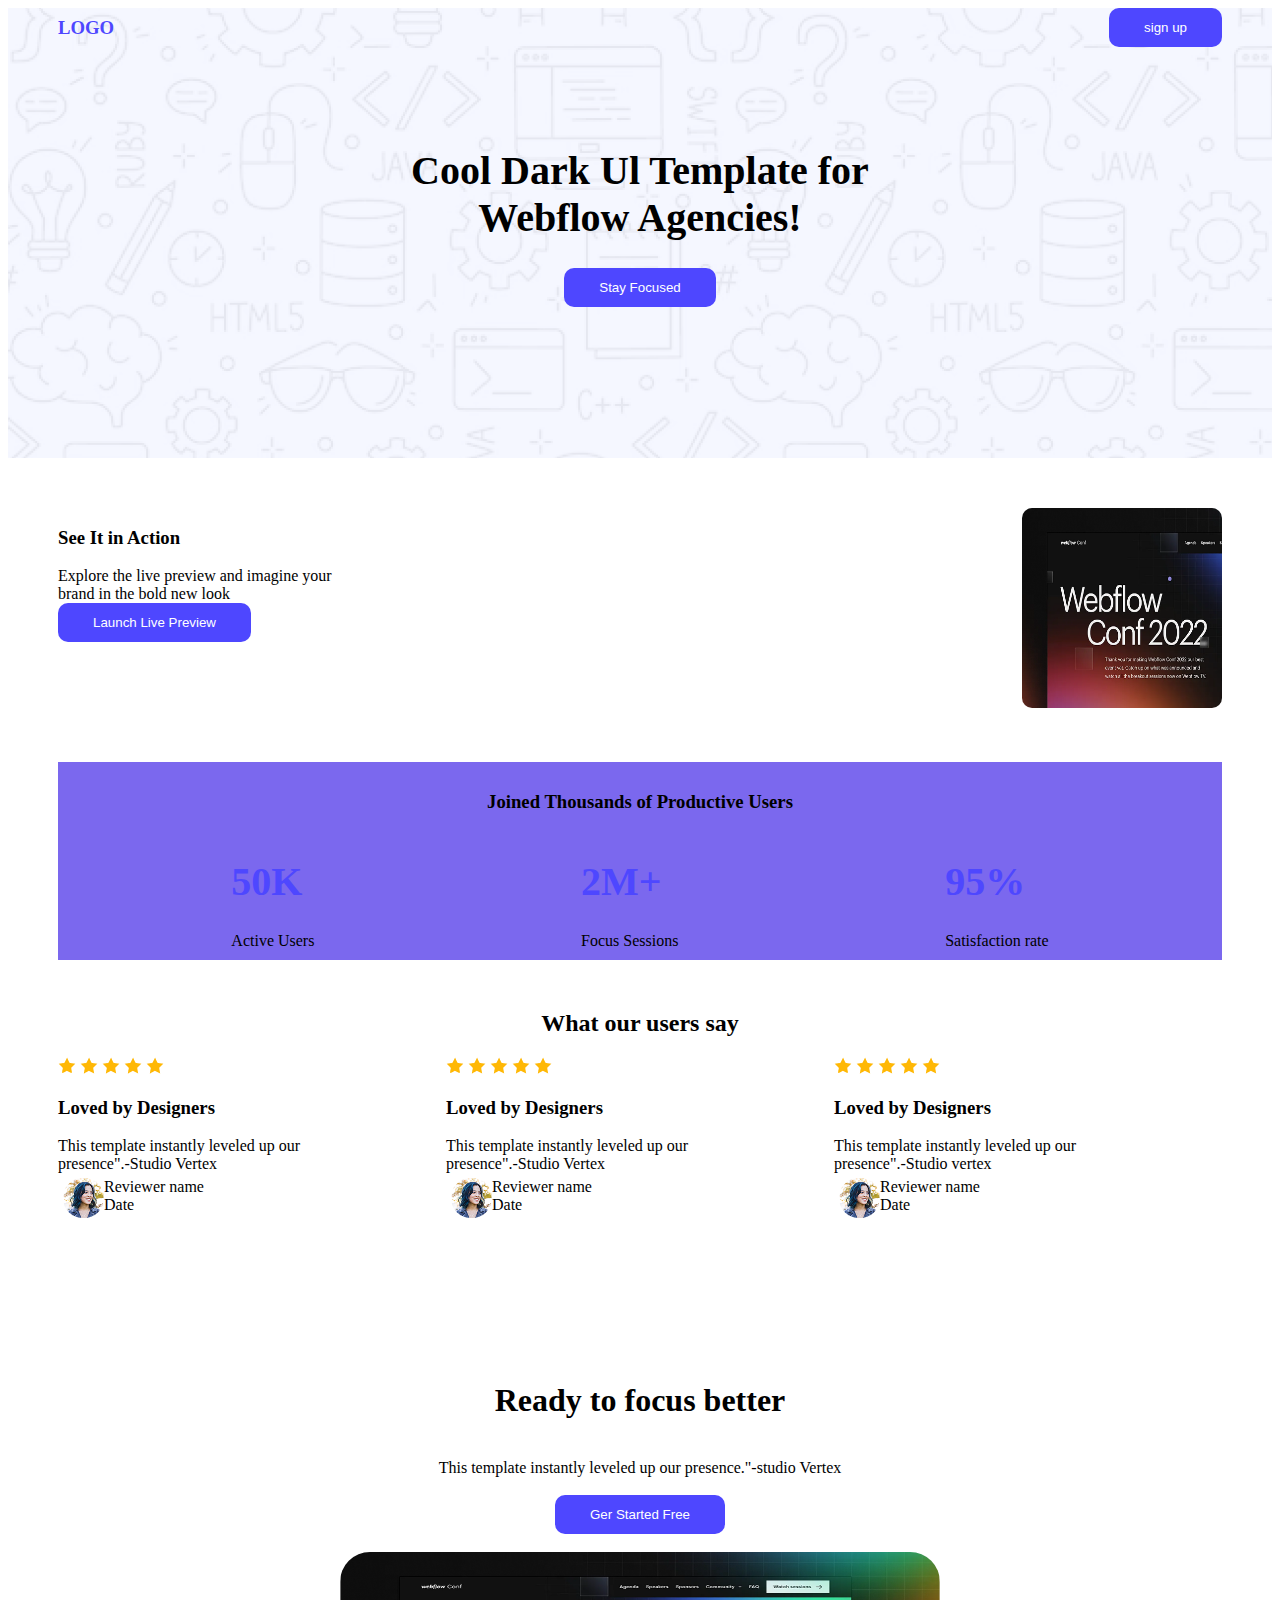
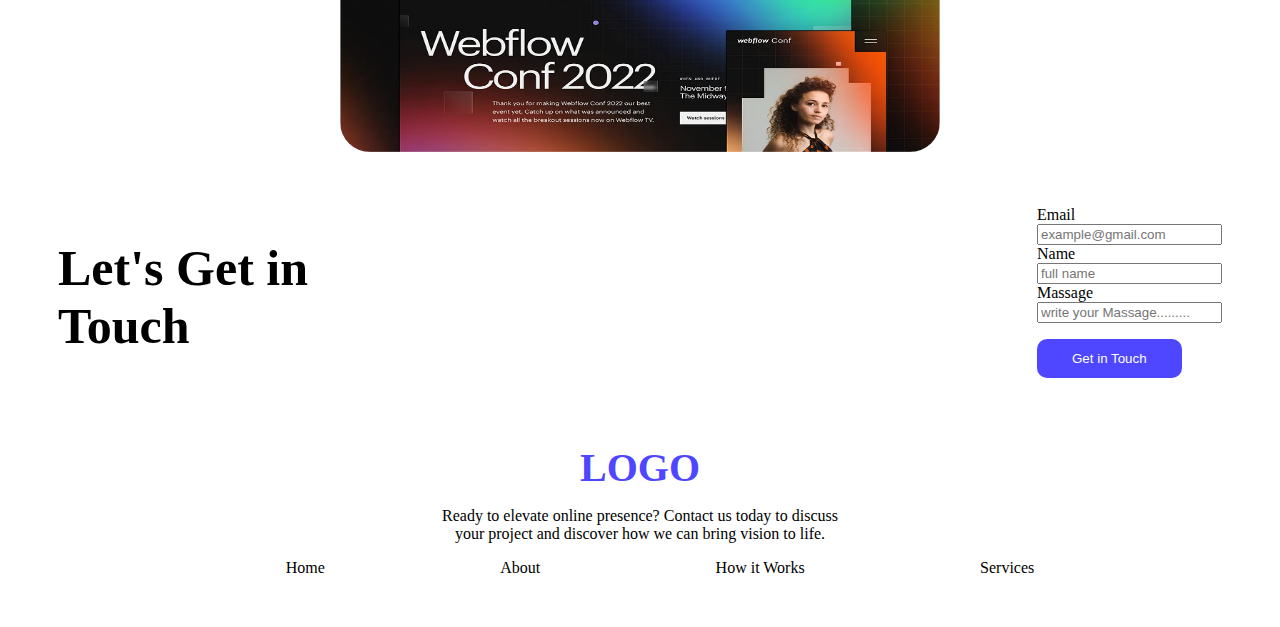
<file: index.html>
<!DOCTYPE html>
<html lang="en">
<head>
    <meta charset="UTF-8">
    <meta name="viewport" content="width=device-width, initial-scale=1.0">
    <title>my first assignment</title>
    <link rel="stylesheet" href="style/assignment.css">
</head>
<header>
<nav class="c">
    <div>
        <h3 class="a">LOGO</h3>
        
    </div>
    <div>
       <button class="b" class="h">sign up</button>
    </div>
</nav>
<nav class="d">
    <h1 class="e">
        Cool Dark Ul Template for <br> Webflow Agencies!
    </h1>
    <button class="b">Stay Focused</button>
</nav>
</header>
<body>
    <nav class="f">
        <div>
           <h3> See It in Action</h3>Explore the live preview and imagine your <br>
           brand in the bold new look <br><button class="h">Launch Live Preview</button>
        </div>
        <div>
            <img class="g" src="./Assets/wc-mini.png" alt="">
        </div>
    </nav>
    <nav class="l">
        <h3 class="j">Joined Thousands of Productive Users</h3>
        <nav class="i">
        <div><h1 class="k">50K</h1>Active Users
        </div>
    <div>
        <h1 class="k">2M+</h1>Focus Sessions
    </div>
    <div><h1 class="k">95%</h1>Satisfaction rate </div>
        </nav>
    </nav>
    <div class="q">
    <h2 class="r">What our users say</h2>
    <nav class="o">
        <div class="s">
            <img class="im" src="./Assets/icon-star.png" alt=""> <img src="./Assets/icon-star.png" alt=""> <img src="./Assets/icon-star.png" alt=""> <img src="./Assets/icon-star.png" alt=""> <img src="./Assets/icon-star.png" alt="">
       <h3>Loved by Designers</h3>This template instantly leveled up our <br>presence".-Studio Vertex
       <div class="p">
        <img class="pic" src="./Assets/avatar.png" alt="">
        Reviewer name <br>Date
 </div>
    </div> 
    <div class="s">
        <img class="im" src="./Assets/icon-star.png" alt=""> <img src="./Assets/icon-star.png" alt=""> <img src="./Assets/icon-star.png" alt=""> <img src="./Assets/icon-star.png" alt=""> <img src="./Assets/icon-star.png" alt="">
   <h3>Loved by Designers</h3>This template instantly leveled up our <br>presence".-Studio Vertex
   <div class="p">
    <img class="pic" src="./Assets/avatar.png" alt="">
  Reviewer name <br>Date
</div>
    </div>
    <div class="s">
        <img class="im" src="./Assets/icon-star.png" alt=""> <img src="./Assets/icon-star.png" alt=""> <img src="./Assets/icon-star.png" alt=""> <img src="./Assets/icon-star.png" alt=""> <img src="./Assets/icon-star.png" alt="">
   <h3>Loved by Designers</h3>This template instantly leveled up our <br>presence".-Studio vertex
        <div class="p"> <img class="pic" src="./Assets/avatar.png" alt="">
   Reviewer name <br>Date
    <div>
    </div> 
</nav> 
    </div> <br><br><br>
    <div class="ce">
      <nav> <h1>Ready to focus better</h1> <br>This template instantly leveled up our presence."-studio Vertex <br> <br>
    <button class="b"> Ger Started Free</button>
</nav> <br>
<nav>
    <img class="web" src="./Assets/wc-big.png" alt="">
</nav></div>
<nav class="t">
    <div>
        <h1 class="bo">Let's Get in <br>Touch</h1>
    </div>
    <div class="co">Email <br>
        <input type="email" placeholder="example@gmail.com"> <br>
        Name <br> 
<input type="text" placeholder="full name"><br>
Massage <br>
<input type="text" placeholder="write your Massage....
.....">
<p>
<button class="h">Get in Touch</button></p>
</div> 
</nav>
<nav class="li">
    <nav class="logo">LOGO</nav>
    <p class="center">
        Ready to elevate online presence? Contact us today to discuss <br>your project and discover how we can bring vision to life.
    </p>
    <div><ul>
        <li>Home</li>
        <li>About</li>
        <li>How it Works</li>
        <li>Services</li>
    </ul></div>
</nav>
</body>
</html>
</file>
<file: style/assignment.css>
.a{
    color: #4E47FF;
    margin: 0px 50px;
    font-weight: bold;
}
.b{
    color: #FFFFFF;
    background-color: #4E47FF;
    margin: 0px 50px;
    padding: 12px 35px;border-radius: 10px;
    border: none;
}
.h{
    color: #FFFFFF;
    background-color: #4E47FF;
    margin: 0px;
    padding: 12px 35px; border-radius: 10px;
    border: none;
}
.c{
    display:flex;
    align-items: center;
    justify-content: space-between;
}
.d{
    text-align: center;
    margin: 100px 50px;
}
.e{
    font-weight: bold;
    font-size: 40px;
}
header{
    background-image:url("../Assets/Hero-bg.png");
height: 450px;width: 100%
}
.f{
    display: flex;
    justify-content: space-between;
    margin: 50px;
}
.g{
    height: 200px; width: 200px;
     border-radius:10px ;

}
.j{
    text-align: center;
}
.k{font-size: 40px;
    font-weight: bold;
    color: #4E47FF;
}
.i{
    display: flex;
    justify-content: space-around;
}
.l{
    margin: 50px;
    background-color: mediumslateblue;
    padding: 10px 40px;
}
.p{
    display: flex;
    margin: 5px;
}
.im{
    border: none;
    border-radius: 10px;
}
.o{
    display: flex; justify-content:space-around;}
.r{
    text-align: center;
}
.s{
    height: 200px; width: 900px;
}
.q{
    margin: 50px;}
.ce{
    text-align: center;
}
.web{
    border-radius: 30px;
    height: 200px; width: 600px;
}
.ce nav{
    gap: 5px;
}
.pic{
    border-radius: 50px;
}
.t{
    display: flex;
 margin: 50px;
    justify-content: space-between;
}
.bo{
    font-weight: 900;
    font-size: 50px;
}
div ul{
    display: flex;
    justify-content: space-around; margin: 0px 100px;
}
div ul li{
    list-style: none;
}
.center{
    text-align: center;
}
.logo{
    font-size: 40px; font-weight: 900;
    text-align: center;
    color: #4E47FF;
}
.li{
    margin: 50px;
}
</file>
